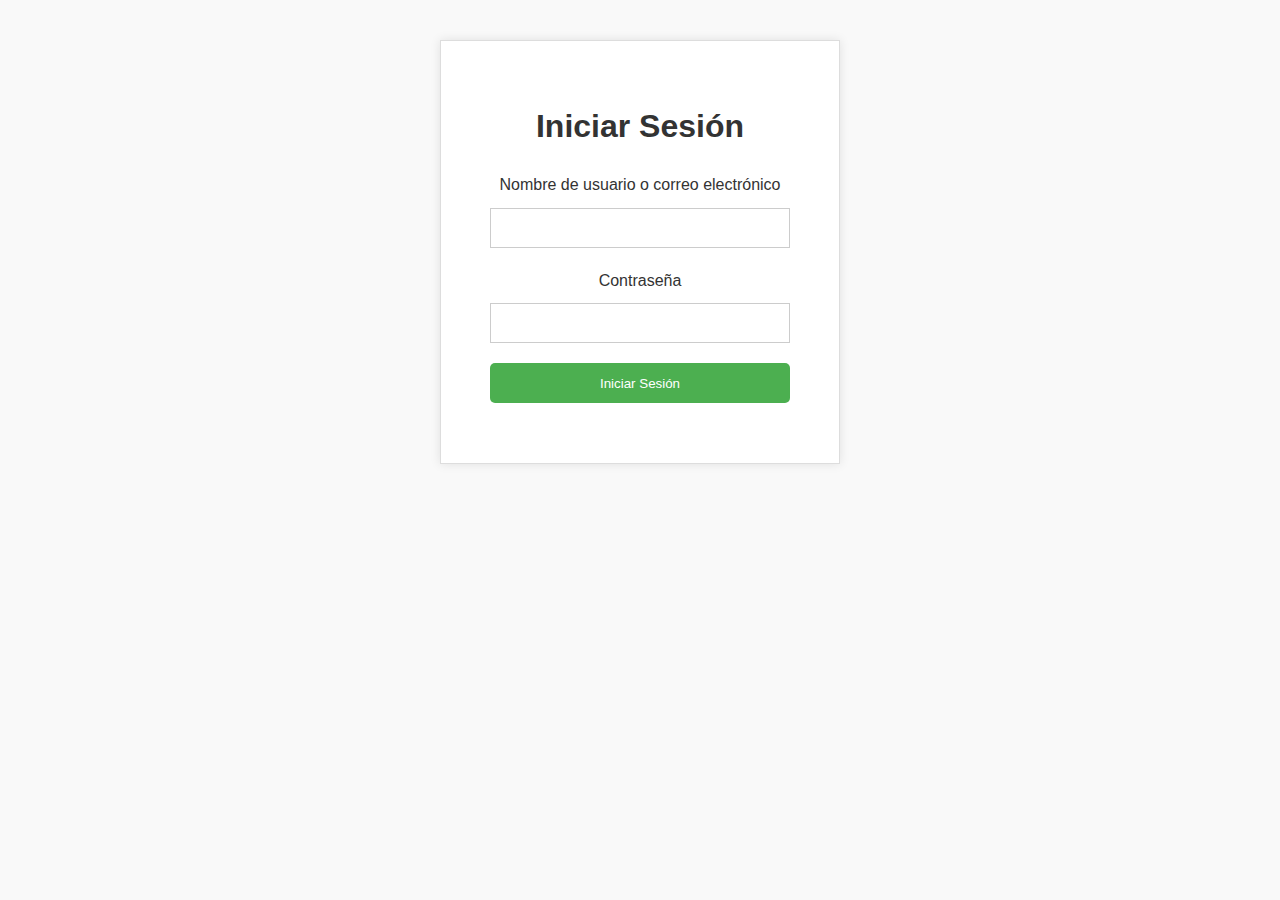
<file: HTML, CSS, JavaScript/index.html>
<!DOCTYPE html>
<html lang="es">
<head>
  <meta charset="UTF-8">
  <meta name="viewport" content="width=device-width, initial-scale=1.0">
  <title>Iniciar Sesión</title>
  <link rel="stylesheet" href="styles.css">
</head>
<body>
  <!-- Pantalla de inicio de sesión -->
  <div class="container" id="login-container">
    <div class="login-form">
      <h1>Iniciar Sesión</h1>
      <form id="login-form">
        <div class="form-group">
          <label for="login">Nombre de usuario o correo electrónico</label>
          <input type="text" id="login" name="login" required>
        </div>
        <div class="form-group">
          <label for="password">Contraseña</label>
          <input type="password" id="password" name="password" required>
        </div>
        <button type="submit">Iniciar Sesión</button>
      </form>
    </div>
  </div>

<!-- Pantalla de tareas -->
<div class="container" id="tareas-container" style="display: none;">
  <h1>Tareas</h1>
  <div id="lista-tareas"></div>
</div>

<!-- Pantalla de detalles de la tarea -->
<div class="container" id="detalle-tarea-container" style="display: none;">
  <div class="detalle-tarea-vista">
    <h2 id="nombre-tarea"></h2>
    <div class="detalle-tarea-descripcion">
      <p id="descripcion-tarea"></p>
    </div>

    <div class="detalle-tarea-estado">
      <p id="estado-tarea"></p>
    </div>

    <div class="detalle-tarea-comentario">
      <p id="comentario-tarea"></p>
    </div>

    <form>
      <label for="estado">Estado:</label>
      <select id="estado">
        <option value="pendiente">Pendiente</option>
        <option value="en-proceso">En proceso</option>
        <option value="realizado">Realizado</option>
      </select>
      <br>
      <label for="comentario">Comentario:</label>
      <textarea id="comentario"></textarea>
      <br>
      <button id="guardar-cambios" class="boton-verde-guardar">Guardar cambios</button>
      <button id="regresar-a-lista" class="boton-verde-regresar">Regresar a lista</button>
    </form>
  </div>
</div>

<script src="script.js"></script>
</body>
</html>
</file>
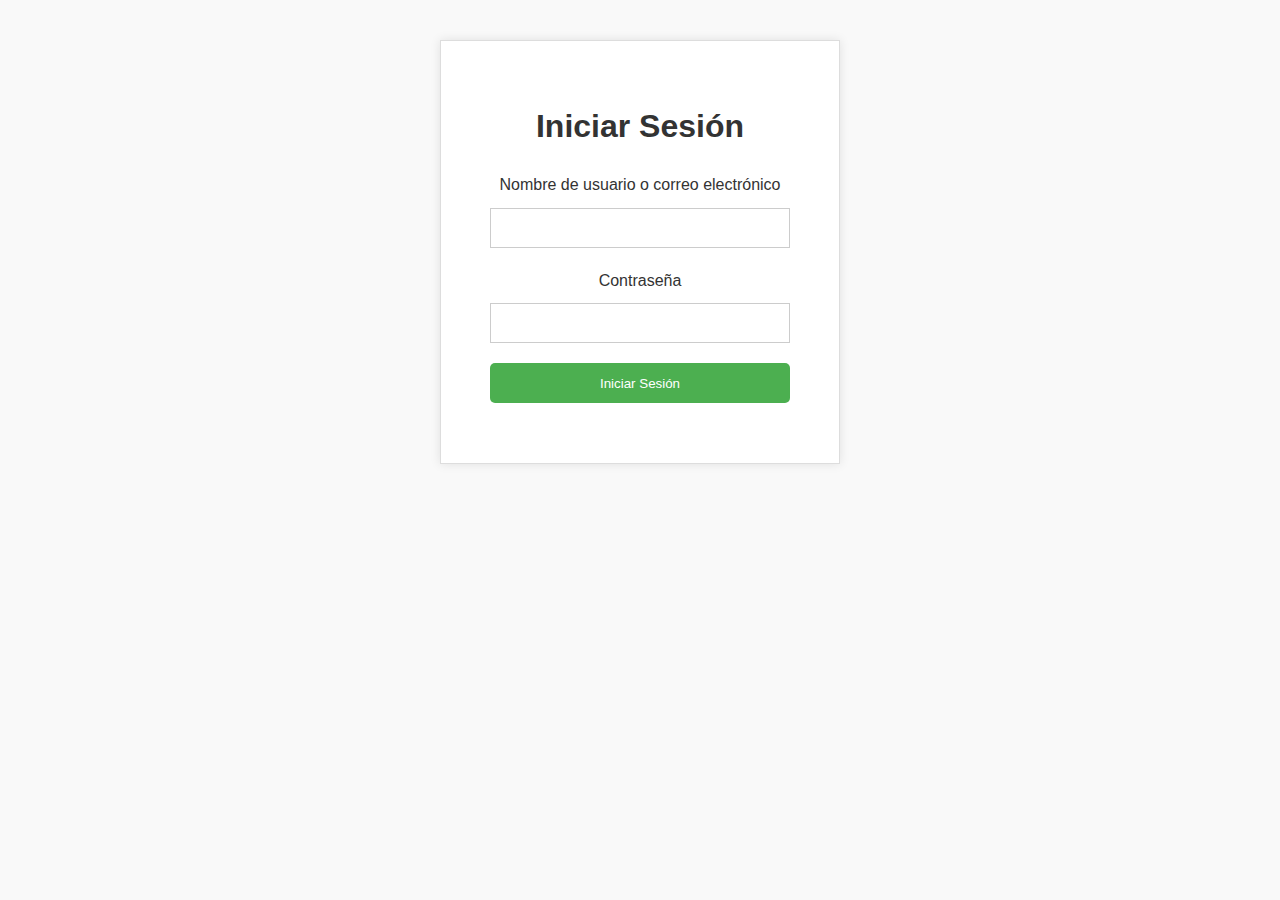
<file: Desarrollo Web/Lista de Tareas con Login/index.html>
<!DOCTYPE html>
<html lang="es">
<head>
  <meta charset="UTF-8">
  <meta name="viewport" content="width=device-width, initial-scale=1.0">
  <title>Iniciar Sesión</title>
  <link rel="stylesheet" href="styles.css">
</head>
<body>
  <!-- Pantalla de inicio de sesión -->
  <div class="container" id="login-container">
    <div class="login-form">
      <h1>Iniciar Sesión</h1>
      <form id="login-form">
        <div class="form-group">
          <label for="login">Nombre de usuario o correo electrónico</label>
          <input type="text" id="login" name="login" required>
        </div>
        <div class="form-group">
          <label for="password">Contraseña</label>
          <input type="password" id="password" name="password" required>
        </div>
        <button type="submit">Iniciar Sesión</button>
      </form>
    </div>
  </div>

<!-- Pantalla de tareas -->
<div class="container" id="tareas-container" style="display: none;">
  <h1>Tareas</h1>
  <div id="lista-tareas"></div>
</div>

<!-- Pantalla de detalles de la tarea -->
<div class="container" id="detalle-tarea-container" style="display: none;">
  <div class="detalle-tarea-vista">
    <h2 id="nombre-tarea"></h2>
    <div class="detalle-tarea-descripcion">
      <p id="descripcion-tarea"></p>
    </div>

    <div class="detalle-tarea-estado">
      <p id="estado-tarea"></p>
    </div>

    <div class="detalle-tarea-comentario">
      <p id="comentario-tarea"></p>
    </div>

    <form>
      <label for="estado">Estado:</label>
      <select id="estado">
        <option value="pendiente">Pendiente</option>
        <option value="en-proceso">En proceso</option>
        <option value="realizado">Realizado</option>
      </select>
      <br>
      <label for="comentario">Comentario:</label>
      <textarea id="comentario"></textarea>
      <br>
      <button id="guardar-cambios" class="boton-verde-guardar">Guardar cambios</button>
      <button id="regresar-a-lista" class="boton-verde-regresar">Regresar a lista</button>
    </form>
  </div>
</div>

<script src="script.js"></script>
</body>
</html>
</file>
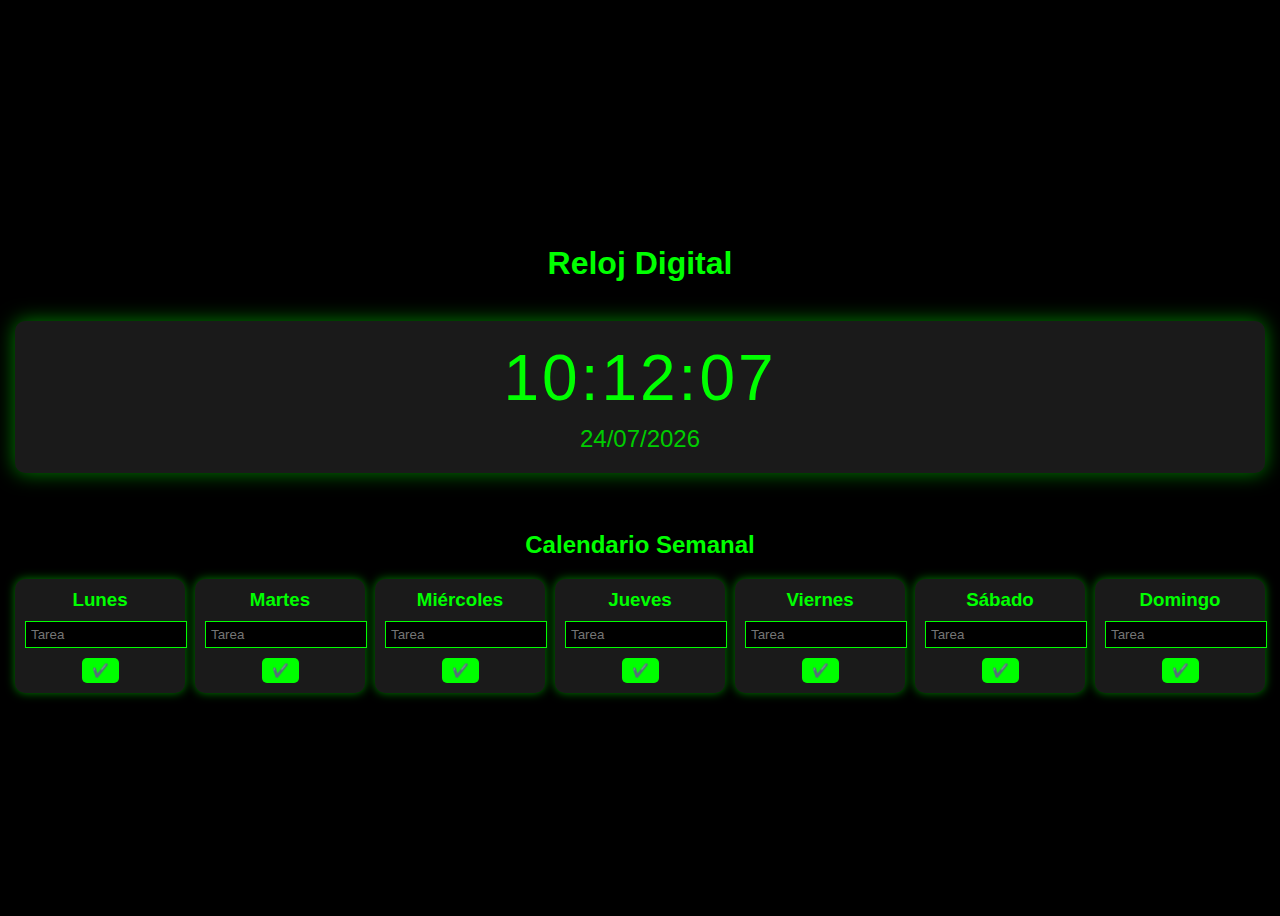
<file: Desarrollo Web/Reloj y Calendario con Agenda/index.html>
<!DOCTYPE html>
<html lang="es">
<head>
    <meta charset="UTF-8">
    <meta name="viewport" content="width=device-width, initial-scale=1.0">
    <link rel="stylesheet" href="style.css">
    <title>Agenda</title>
</head>
<body>
    <center>
        <h1>Reloj Digital</h1>
        <br>
        <div class="reloj">
            <div id="hora"></div>
            <div id="fecha"></div>
        </div>
        <br>
        <h2>Calendario Semanal</h2>
        <div class="calendario">
            <div class="dia">
                <h3>Lunes</h3>
                <input type="text" placeholder="Tarea" class="tarea">
                <button class="completada">✔️</button>
            </div>
            <div class="dia">
                <h3>Martes</h3>
                <input type="text" placeholder="Tarea" class="tarea">
                <button class="completada">✔️</button>
            </div>
            <div class="dia">
                <h3>Miércoles</h3>
                <input type="text" placeholder="Tarea" class="tarea">
                <button class="completada">✔️</button>
            </div>
            <div class="dia">
                <h3>Jueves</h3>
                <input type="text" placeholder="Tarea" class="tarea">
                <button class="completada">✔️</button>
            </div>
            <div class="dia">
                <h3>Viernes</h3>
                <input type="text" placeholder="Tarea" class="tarea">
                <button class="completada">✔️</button>
            </div>
            <div class="dia">
                <h3>Sábado</h3>
                <input type="text" placeholder="Tarea" class="tarea">
                <button class="completada">✔️</button>
            </div>
            <div class="dia">
                <h3>Domingo</h3>
                <input type="text" placeholder="Tarea" class="tarea">
                <button class="completada">✔️</button>
            </div>
        </div>
    <script src="script.js"></script>
</body>
</html>
</file>
<file: HTML, CSS, JavaScript/styles.css>
/* Estilos generales */

* {
  box-sizing: border-box;
  margin: 0;
  padding: 0;
}

body {
  font-family: Arial, sans-serif;
  line-height: 1.6;
  color: #333;
  background-color: #f9f9f9;
}

.container {
  max-width: 400px;
  margin: 40px auto;
  padding: 20px;
  background-color: #fff;
  border: 1px solid #ddd;
  box-shadow: 0 0 10px rgba(0, 0, 0, 0.1);
}

/* Estilos para la pantalla de inicio de sesión */

#login-container {
  text-align: center;
}

.login-form {
  width: 300px;
  margin: 40px auto;
}

.login-form h1 {
  margin-bottom: 20px;
}

.form-group {
  margin-bottom: 20px;
}

.form-group label {
  display: block;
  margin-bottom: 10px;
}

.form-group input[type="text"],
.form-group input[type="password"] {
  width: 100%;
  height: 40px;
  padding: 10px;
  border: 1px solid #ccc;
}

button[type="submit"] {
  width: 100%;
  height: 40px;
  background-color: #4CAF50;
  color: #fff;
  padding: 10px;
  border: none;
  border-radius: 5px;
  cursor: pointer;
}

button[type="submit"]:hover {
  background-color: #3e8e41;
}

/* Estilos para la pantalla de tareas */

.tarea-bloque {
  display: flex;
  flex-direction: row;
  align-items: center;
  padding: 20px;
  border: 1px solid #ddd;
  box-shadow: 0 0 10px rgba(0, 0, 0, 0.1);
  margin-bottom: 20px;
}

.tarea-bloque .estado-bloque {
  width: 20px;
  height: 20px;
  border-radius: 50%;
  margin-right: 20px;
}

.tarea-bloque .estado-bloque.realizado {
  background-color: #C6F4D6;
}

.tarea-bloque .estado-bloque.pendiente {
  background-color: #F7C6C6;
}

.tarea-bloque .estado-bloque.en-proceso {
  background-color: #F2F2C6;
}

.tarea-bloque .informacion-tarea {
  display: flex;
  flex-direction: column;
  align-items: flex-start;
}

.tarea-bloque .informacion-tarea h2 {
  margin-top: 0;
}

.tarea-bloque .informacion-tarea p {
  margin-bottom: 10px;
}

.tarea-bloque .acciones-tarea {
  margin-left: auto;
  display: flex;
  flex-direction: row;
  justify-content: flex-end;
  align-items: center;
}

.tarea-bloque .acciones-tarea .boton-editar {
  background-color: #4CAF50;
  color: #fff;
  padding: 10px 20px;
  border: none;
  border-radius: 5px;
  cursor: pointer;
}

.tarea-bloque .acciones-tarea .boton-editar:hover {
  background-color: #3e8e41;
}

.detalle-tarea-vista {
  background-color: #fff;
  padding: 20px;
  border: 1px solid #ddd;
  box-shadow: 0 0 10px rgba(0, 0, 0, 0.1);
}

.detalle-tarea-vista h2 {
  margin-top: 0;
}

.detalle-tarea-vista p {
  margin-bottom: 20px;
}

.detalle-tarea-vista form {
  margin-top: 20px;
}

.detalle-tarea-vista label {
  display: block;
  margin-bottom: 10px;
}

.detalle-tarea-vista input[type="text"], .detalle-tarea-vista textarea {
  width: 100%;
  padding: 10px;
  margin-bottom: 20px;
  border: 1px solid #ccc;
}

.detalle-tarea-vista select {
  width: 100%;
  padding: 10px;
  margin-bottom: 20px;
  border: 1px solid #ccc;
}

.detalle-tarea-vista button[type="button"] {
  background-color: #4CAF50;
  color: #fff;
  padding: 10px 20px;
  border: none;
  border-radius: 5px;
  cursor: pointer;
}

.detalle-tarea-vista button[type="button"]:hover {
  background-color: #3e8e41;
}

/* Estilos para la pantalla deetalle de tareas */





.detalle-tarea-descripcion, .detalle-tarea-estado {
  display: inline-block;
  vertical-align: auto;
  text-align: center;
}


.detalle-tarea-descripcion {
  width: 49%;
  text-align: center;
  border: 1px solid #4CAF50;
  padding: 1px;
}

.detalle-tarea-estado {
  width: 49%;
  text-align: center;
  border: 1px solid #4CAF50;
  padding: 1px;
}

.detalle-tarea-comentario {
  margin-top: 20px;
  text-align: center;
  padding: 1px;
}

.boton-verde-guardar {
  background-color: #4CAF50;
  color: #fff;
  padding: 10px 20px;
  border: none;
  border-radius: 5px;
  cursor: pointer;
  display: block;
  margin: 0 auto;
  margin-top: 5px;
}

.boton-verde-regresar {
  background-color: #4CAF50;
  color: #fff;
  padding: 10px 20px;
  border: none;
  border-radius: 5px;
  cursor: pointer;
  display: block;
  margin: 0 auto;
  margin-top: 5px;
}

.boton-verde:hover {
  background-color: #3e8e41;
}
</file>
<file: Desarrollo Web/Lista de Tareas con Login/styles.css>
/* Estilos generales */

* {
  box-sizing: border-box;
  margin: 0;
  padding: 0;
}

body {
  font-family: Arial, sans-serif;
  line-height: 1.6;
  color: #333;
  background-color: #f9f9f9;
}

.container {
  max-width: 400px;
  margin: 40px auto;
  padding: 20px;
  background-color: #fff;
  border: 1px solid #ddd;
  box-shadow: 0 0 10px rgba(0, 0, 0, 0.1);
}

/* Estilos para la pantalla de inicio de sesión */

#login-container {
  text-align: center;
}

.login-form {
  width: 300px;
  margin: 40px auto;
}

.login-form h1 {
  margin-bottom: 20px;
}

.form-group {
  margin-bottom: 20px;
}

.form-group label {
  display: block;
  margin-bottom: 10px;
}

.form-group input[type="text"],
.form-group input[type="password"] {
  width: 100%;
  height: 40px;
  padding: 10px;
  border: 1px solid #ccc;
}

button[type="submit"] {
  width: 100%;
  height: 40px;
  background-color: #4CAF50;
  color: #fff;
  padding: 10px;
  border: none;
  border-radius: 5px;
  cursor: pointer;
}

button[type="submit"]:hover {
  background-color: #3e8e41;
}

/* Estilos para la pantalla de tareas */

.tarea-bloque {
  display: flex;
  flex-direction: row;
  align-items: center;
  padding: 20px;
  border: 1px solid #ddd;
  box-shadow: 0 0 10px rgba(0, 0, 0, 0.1);
  margin-bottom: 20px;
}

.tarea-bloque .estado-bloque {
  width: 20px;
  height: 20px;
  border-radius: 50%;
  margin-right: 20px;
}

.tarea-bloque .estado-bloque.realizado {
  background-color: #C6F4D6;
}

.tarea-bloque .estado-bloque.pendiente {
  background-color: #F7C6C6;
}

.tarea-bloque .estado-bloque.en-proceso {
  background-color: #F2F2C6;
}

.tarea-bloque .informacion-tarea {
  display: flex;
  flex-direction: column;
  align-items: flex-start;
}

.tarea-bloque .informacion-tarea h2 {
  margin-top: 0;
}

.tarea-bloque .informacion-tarea p {
  margin-bottom: 10px;
}

.tarea-bloque .acciones-tarea {
  margin-left: auto;
  display: flex;
  flex-direction: row;
  justify-content: flex-end;
  align-items: center;
}

.tarea-bloque .acciones-tarea .boton-editar {
  background-color: #4CAF50;
  color: #fff;
  padding: 10px 20px;
  border: none;
  border-radius: 5px;
  cursor: pointer;
}

.tarea-bloque .acciones-tarea .boton-editar:hover {
  background-color: #3e8e41;
}

.detalle-tarea-vista {
  background-color: #fff;
  padding: 20px;
  border: 1px solid #ddd;
  box-shadow: 0 0 10px rgba(0, 0, 0, 0.1);
}

.detalle-tarea-vista h2 {
  margin-top: 0;
}

.detalle-tarea-vista p {
  margin-bottom: 20px;
}

.detalle-tarea-vista form {
  margin-top: 20px;
}

.detalle-tarea-vista label {
  display: block;
  margin-bottom: 10px;
}

.detalle-tarea-vista input[type="text"], .detalle-tarea-vista textarea {
  width: 100%;
  padding: 10px;
  margin-bottom: 20px;
  border: 1px solid #ccc;
}

.detalle-tarea-vista select {
  width: 100%;
  padding: 10px;
  margin-bottom: 20px;
  border: 1px solid #ccc;
}

.detalle-tarea-vista button[type="button"] {
  background-color: #4CAF50;
  color: #fff;
  padding: 10px 20px;
  border: none;
  border-radius: 5px;
  cursor: pointer;
}

.detalle-tarea-vista button[type="button"]:hover {
  background-color: #3e8e41;
}

/* Estilos para la pantalla deetalle de tareas */





.detalle-tarea-descripcion, .detalle-tarea-estado {
  display: inline-block;
  vertical-align: auto;
  text-align: center;
}


.detalle-tarea-descripcion {
  width: 49%;
  text-align: center;
  border: 1px solid #4CAF50;
  padding: 1px;
}

.detalle-tarea-estado {
  width: 49%;
  text-align: center;
  border: 1px solid #4CAF50;
  padding: 1px;
}

.detalle-tarea-comentario {
  margin-top: 20px;
  text-align: center;
  padding: 1px;
}

.boton-verde-guardar {
  background-color: #4CAF50;
  color: #fff;
  padding: 10px 20px;
  border: none;
  border-radius: 5px;
  cursor: pointer;
  display: block;
  margin: 0 auto;
  margin-top: 5px;
}

.boton-verde-regresar {
  background-color: #4CAF50;
  color: #fff;
  padding: 10px 20px;
  border: none;
  border-radius: 5px;
  cursor: pointer;
  display: block;
  margin: 0 auto;
  margin-top: 5px;
}

.boton-verde:hover {
  background-color: #3e8e41;
}
</file>
<file: Desarrollo Web/Reloj y Calendario con Agenda/style.css>
body {
    display: flex;
    flex-direction: column;
    justify-content: center;
    align-items: center;
    height: 100vh;
    margin: 10;
    background-color: #000000;
    color: #00ff00;
    font-family: 'Orbitron', sans-serif;
}

.reloj {
    text-align: center;
    background-color: #1a1a1a;
    padding: 20px;
    border-radius: 10px;
    box-shadow: 0 0 20px rgba(0, 255, 0, 0.5);
    margin-bottom: 20px;
}

#hora {
    font-size: 4rem;
    letter-spacing: 3px;
}

#fecha {
    font-size: 1.5rem;
    margin-top: 10px;
    color: #00cc00;
}

.calendario {
    display: flex;
    flex-wrap: wrap;
    justify-content: center;
    gap: 10px;
    margin-top: 20px;
}

.dia {
    background-color: #1a1a1a;
    padding: 10px;
    border-radius: 10px;
    box-shadow: 0 0 10px rgba(0, 255, 0, 0.5);
    text-align: center;
    width: 150px;
}

.dia h3 {
    margin: 0 0 10px 0;
}

.tarea {
    width: 100%;
    padding: 5px;
    margin-bottom: 10px;
    background-color: #000000;
    border: 1px solid #00ff00;
    color: #00ff00;
    font-family: 'Orbitron', sans-serif;
}

.completada {
    background-color: #00ff00;
    border: none;
    padding: 5px 10px;
    border-radius: 5px;
    cursor: pointer;
    font-family: 'Orbitron', sans-serif;
}

.completada:hover {
    background-color: #00cc00;
}
</file>
